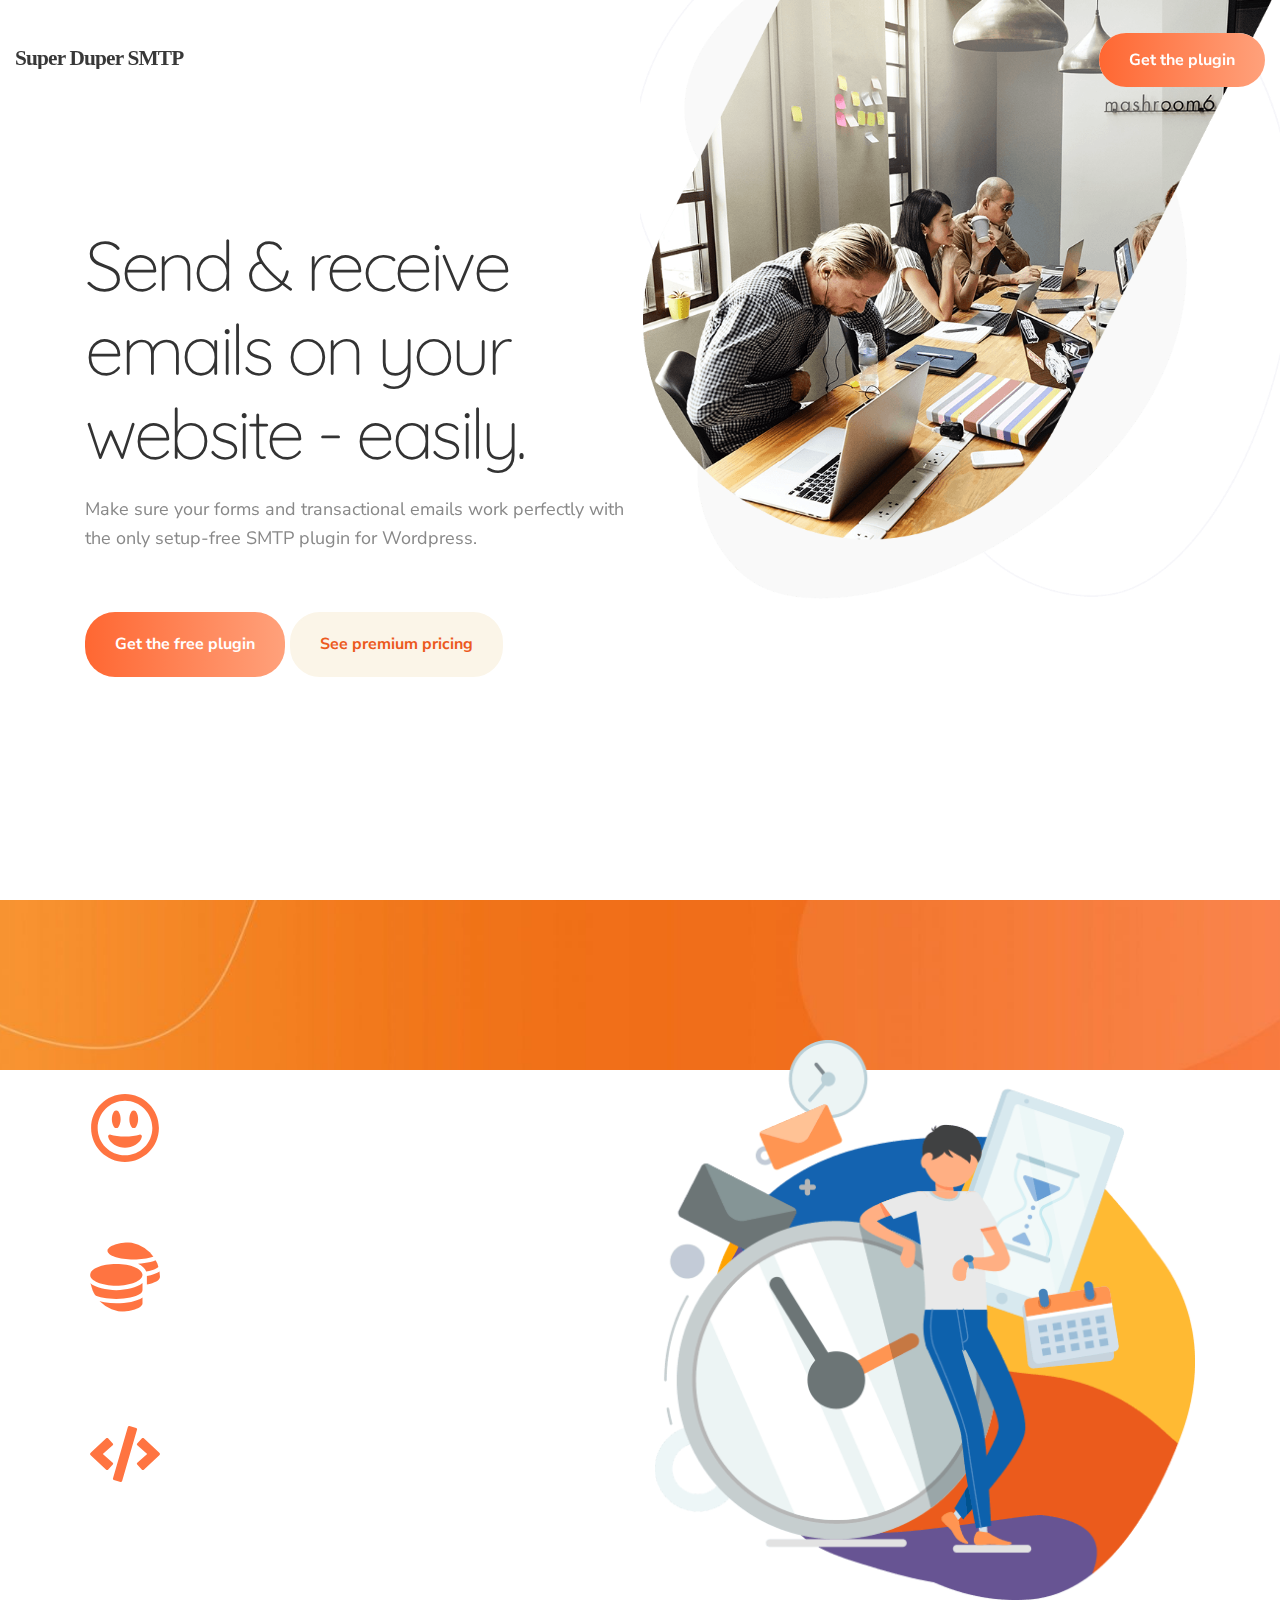
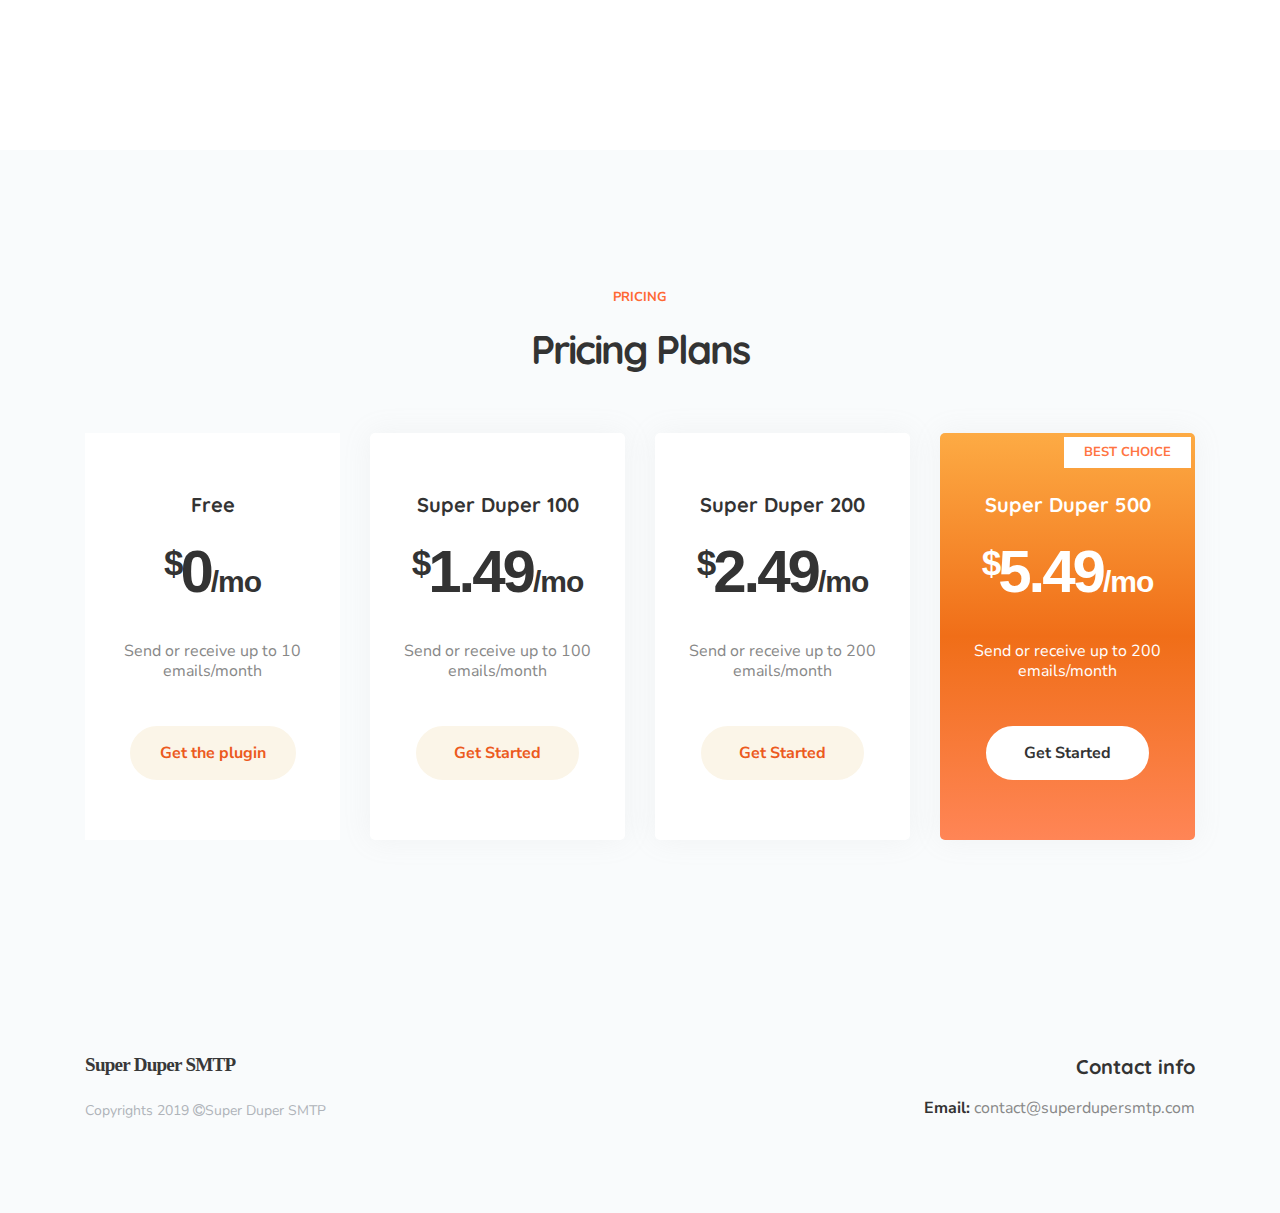
<file: index.html>
<!DOCTYPE html>
<html lang="en">
<meta http-equiv="content-type" content="text/html;charset=UTF-8" />

<head>
    <meta charset="utf-8">
    <title>Super Duper SMTP Wordpress Plugin</title>
    <meta name="description" content="A setup-free and easy to use Wordpress plugin to send email through SMTP.">
    <meta name="viewport" content="initial-scale=1.0" />
    <meta name="viewport"
        content="width=device-width, height=device-height, initial-scale=1, maximum-scale=1, minimum-scale=1, minimal-ui" />
    <meta name="theme-color" content="#056EB9" />
    <meta name="msapplication-navbutton-color" content="#056EB9" />
    <meta name="apple-mobile-web-app-status-bar-style" content="#056EB9" />
    <link rel="preconnect" href="https://fonts.gstatic.com/" crossorigin />
    <link data-optimized='2' rel='stylesheet' href='assets/css/a1198.css' />
    <link rel='dns-prefetch' href='http://fonts.googleapis.com/' />
    <link rel="stylesheet" href="assets/css/styles.css">
    <link rel="stylesheet" href="assets/css/custom.css">
    <link rel="canonical" href="index.html" />
</head>

<body
    class="page-template page-template-custom-page page-template-custom-page-php page page-id-1477 nt-shortcode-1.0 woocommerce-no-js color-style-2 nt-version-1.0  wpb-js-composer js-comp-ver-6.1 vc_responsive">
    <div id="nt-preloader" class="preloader">
        <div class="loader01"></div>
    </div>
    <div id="app">
        <div id="btn-to-top-wrap">
            <a id="btn-to-top" class="circled" href="javascript:void(0);" data-visible-offset="800"></a>
        </div>
        <main>
            <div class="nt-section">
                <div class="container-fluid pl-0 pr-0">
                    <div class="row no-gutters ">
                        <div class="nt-column col-sm-12">
                            <header id="top-bar" class="top-bar top-bar--dark nt-shortcode-header"
                                data-nav-anchor="true"
                                data-res-css="       #nt-logo.top-bar__logo.site-logo img { width:159px; } #nt-logo.top-bar__logo.site-logo img { height:45px; }  ">
                                <div class="top-bar__inner">
                                    <div class="container-fluid">
                                        <div class="row d-flex justify-content-between align-items-top no-gutters"><a
                                                href="#" id="nt-logo"
                                                class="top-bar__logo site-logo"><img
                                                    src="assets/img/logo.svg"
                                                    alt="Super Duper SMTP" class="img-fluid main-logo" /></a>
                                            <div id="top-bar__action" class="top-bar__action">
                                                <div
                                                    class="d-xl-flex flex-xl-row flex-xl-wrap align-items-xl-center">
                                                    <div class="top-bar__auth-btns">
                                                        <a
                                                        class="custom-btn custom-btn--medium custom-btn--style-1"
                                                        href="https://github.com/nandod1707/super-duper-smtp/archive/v1.0.zip">Get the plugin</a>
                                                    </div>
                                                </div>
                                            </div>
                                        </div>
                                    </div>
                                </div>
                            </header>
                        </div>
                    </div>
                </div>
            </div>
            <div class="nt-section">
                <div class="container-fluid pl-0 pr-0">
                    <div class="row no-gutters ">
                        <div class="nt-column col-sm-12">
                            <div id="start-screen"
                                class="start-screen start-screen--full-height start-screen--style-13">
                                <div class="start-screen__shapes d-none d-lg-block"><img
                                        src="assets/img/shape_1-8.png"
                                        class="img-shape" alt="shape_1-8.png"></div>
                                <div class="start-screen__content-container">
                                    <div class="start-screen__content__item align-items-center">
                                        <div class="container">
                                            <div class="row">
                                                <div class="col-12 col-md-10 col-lg-6">
                                                    <h1><span>Send & receive emails on your website - easily.</span></h1>
                                                    <p>Make sure your forms and transactional emails work perfectly with the only setup-free SMTP plugin for Wordpress.</p>
                                                    <div class="spacer py-2 py-sm-4"></div>
                                                    <a class="custom-btn custom-btn--big custom-btn--style-1"
                                                        href="https://github.com/nandod1707/super-duper-smtp/archive/v1.0.zip">Get the free plugin</a>
                                                    <a
                                                        class="custom-btn custom-btn--big custom-btn--style-2"
                                                        href="#pricing">See premium pricing</a>
                                                </div>
                                            </div>
                                        </div>
                                    </div>
                                </div>
                            </div>
                        </div>
                    </div>
                </div>
            </div>
            <div id="services" data-jarallax data-type="scroll" data-speed="0.2" data-img-position="50% 50%"
                data-img-size="cover" data-img-repeat="no-repeat"
                style="background-image: url(assets/img/base_bg_3.jpg);"
                class="nt-section section text-white nt-has-fill section--bg-img jarallax jarallax-bg jarallax-scroll">
                <div class="container">
                    <div class="row align-items-lg-center">
                        <div class="nt-column col-sm-12 col-lg-6 col-12">
                            <div class="feature feature--s1 text-center text-sm-left">
                                <div class="__inner">
                                    <div class="__item">
                                        <div class="row">
                                            <div class="col-12 col-sm-auto">
                                                <div class="mb-3 mb-sm-0">
                                                    <img src="assets/img/grin-alt-regular.svg" class="svgicon __ico icon-box icon-box--circled">
                                                </div>
                                            </div>
                                            <div class="col-12 col-sm">
                                                <h4 class="__title h3">Crazy easy</h4>
                                                <p>Just install and activate the plugin and you're good to go, no setup required.</p>
                                            </div>
                                        </div>
                                    </div>
                                    <div class="__item">
                                        <div class="row">
                                            <div class="col-12 col-sm-auto">
                                                <div class="mb-3 mb-sm-0">
                                                    <img src="assets/img/coins-solid.svg" class="svgicon __ico icon-box icon-box--circled">
                                                </div>
                                            </div>
                                            <div class="col-12 col-sm">
                                                <h4 class="__title h3">Start free</h4>
                                                <p>Our free plan lets your website send or receive up to 10 emails a month, start free and upgrade depending on your needs starting at $1.49/month.</p>
                                            </div>
                                        </div>
                                    </div>
                                    <div class="__item">
                                        <div class="row">
                                            <div class="col-12 col-sm-auto">
                                                <div class="mb-3 mb-sm-0">
                                                    <img src="assets/img/code-solid.svg" class="svgicon __ico icon-box icon-box--circled">
                                                </div>
                                            </div>
                                            <div class="col-12 col-sm">
                                                <h4 class="__title h3">For developers</h4>
                                                <p>Are you working on a Wordpress project? Integrating with Super Duper SMTP allows you to send unlimited emails while you're testing locally.</p>
                                            </div>
                                        </div>
                                    </div>
                                </div>
                            </div>
                        </div>
                        <div class="nt-column col-sm-12 col-lg-6 col-12 text-center text-lg-right">
                            <div class="spacer py-5 d-lg-none"></div>
                            <figure class="image-container js-tilt" data-tilt-speed="600" data-tilt-max="15"
                                data-tilt-perspective="700"><img class="img-fluid" width="547" height="567"
                                    src="assets/img/img_6.png"/></figure>
                        </div>
                    </div>
                </div>
            </div>
            <div id="pricing" class="nt-section section vc_custom_1558799729988 nt-has-fill">
                <div class="container">
                    <div class="row ">
                        <div class="nt-column col-sm-12">
                            <div class="section-heading  section-heading--center section-heading--dark ">
                                <h6 class="__subtitle">PRICING</h6>
                                <h2 class="__title">Pricing Plans</h2>
                            </div>
                            <div class="spacer py-6"></div>
                            <div class="row vc_custom_1557946753969 justify-content-md-start justify-content-sm-center">
                                <div class="nt-column col-sm-9 col-lg-3 col-md-6 col-12 d-sm-flex">
                                    <div class="pricing-table pricing-table--s1 __item pricing-997">
                                        <div class="__header">
                                            <div class="__title h4">Free</div>
                                            <div class="__price"><sup>$</sup>0<sub>/mo</sub></div>
                                        </div>
                                        <div class="__body pt-8 pb-9">
                                            <ul class="__desc-list">
                                                <li>Send or receive up to 10 emails/month</li>
                                            </ul>
                                        </div>
                                        <div class="__footer"><a
                                                class="custom-btn custom-btn--medium custom-btn--style-2" href="https://github.com/nandod1707/super-duper-smtp/archive/v1.0.zip"
                                                title="see-more-details">Get the plugin</a></div>
                                    </div>
                                </div>
                                <div class="nt-column col-sm-9 col-lg-3 col-md-6 col-12 d-sm-flex">
                                    <div
                                        class="pricing-table pricing-table--s1 __item __item--shadow __item--rounded pricing-477">
                                        <div class="__header">
                                            <div class="__title h4">Super Duper 100</div>
                                            <div class="__price"><sup>$</sup>1.49<sub>/mo</sub></div>
                                        </div>
                                        <div class="__body pt-8 pb-9">
                                            <ul class="__desc-list">
                                                <li>Send or receive up to 100 emails/month</li>
                                            </ul>
                                        </div>
                                        <div class="__footer"><a
                                                class="custom-btn custom-btn--medium custom-btn--style-2" href="https://secure.2checkout.com/checkout/buy?merchant=250327353196&tpl=one-column&prod=SD100&qty=1"
                                                target="_blank">&nbsp;&nbsp;Get Started&nbsp;&nbsp;</a></div>
                                    </div>
                                </div>
                                <div class="nt-column col-sm-9 col-lg-3 col-md-6 col-12 d-sm-flex">
                                    <div
                                        class="pricing-table pricing-table--s1 __item __item--shadow __item--rounded pricing-211">
                                        <div class="__header">
                                            <div class="__title h4">Super Duper 200</div>
                                            <div class="__price"><sup>$</sup>2.49<sub>/mo</sub></div>
                                        </div>
                                        <div class="__body pt-8 pb-9">
                                            <ul class="__desc-list">
                                                <li>Send or receive up to 200 emails/month</li>
                                            </ul>
                                        </div>
                                        <div class="__footer"><a
                                                class="custom-btn custom-btn--medium custom-btn--style-2" href="https://secure.2checkout.com/checkout/buy?merchant=250327353196&tpl=one-column&prod=SD200&qty=1"
                                                target="_blank">&nbsp;&nbsp;Get Started&nbsp;&nbsp;</a></div>
                                    </div>
                                </div>
                                <div class="nt-column col-sm-9 col-lg-3 col-md-6 col-12 d-sm-flex">
                                    <div
                                        class="pricing-table pricing-table--s1 __item __item--shadow __item--rounded pricing-455 __item--active">
                                        <div class="__header"><span class="__label">Best choice</span>
                                            <div class="__title h4">Super Duper 500</div>
                                            <div class="__price"><sup>$</sup>5.49<sub>/mo</sub></div>
                                        </div>
                                        <div class="__body pt-8 pb-9">
                                            <ul class="__desc-list">
                                                <li>Send or receive up to 200 emails/month</li>
                                            </ul>
                                        </div>
                                        <div class="__footer"><a
                                                class="custom-btn custom-btn--medium custom-btn--style-4" href="https://secure.2checkout.com/checkout/buy?merchant=250327353196&tpl=one-column&prod=SD500&qty=1"
                                                target="_blank">&nbsp;&nbsp;Get Started&nbsp;&nbsp;</a></div>
                                    </div>
                                </div>
                            </div>
                        </div>
                    </div>
                </div>
            </div>

            <div id="footer"
                class="nt-section pt-75 pb-75 footer footer--s5 footer--color-dark vc_custom_1558799830825 nt-has-fill">
                <div class="container">
                    <div class="row ">
                        <div class="z-index-2 nt-column col-sm-12 col-md-6 col-12">
                            <div class="wpb_single_image wpb_content_element vc_align_left">
                                <figure class="wpb_wrapper vc_figure">
                                    <div class="vc_single_image-wrapper   vc_box_border_grey"><img
                                            class="vc_single_image-img "
                                            src="assets/img/logo.svg"
                                            width="159" height="45" alt="logo_5" title="logo_5" /></div>
                                </figure>
                            </div>
                            <div class="spacer py-2"></div>
                            <div class="wpb_text_column wpb_content_element ">
                                <div class="wpb_wrapper">
                                    <div class="__copy">Copyrights 2019 <i class="fa fa-copyright"></i>Super Duper SMTP</div>
                                </div>
                            </div>
                        </div>
                        <div class="z-index-5 nt-column col-sm-12 col-md-6 col-12 text-right">
                            <div class="spacer py-4 d-lg-none"></div>
                            <h4 class="vc_custom_heading mt-0">Contact info</h4>
                            <div class="wpb_text_column wpb_content_element  vc_custom_1558791073424">
                                <div class="wpb_wrapper">
                                    <address class="footer__address footer__address--s3">
                                        <p class="address"><strong>Email:</strong> <span>contact@superdupersmtp.com</span>
                                        </p>
                                    </address>
                                </div>
                            </div>
                        </div>
                    </div>
                </div>
            </div>
        </main>
    </div>
        <!-- Global site tag (gtag.js) - Google Analytics -->
        <script async src="https://www.googletagmanager.com/gtag/js?id=UA-162766231-1"></script>
        <script>
        window.dataLayer = window.dataLayer || [];
        function gtag(){dataLayer.push(arguments);}
        gtag('js', new Date());
    
        gtag('config', 'UA-162766231-1');
    </script>
    <script>
        WebFontConfig = {
            google: {
                families: ['Nunito Sans:400,400i,700,700i,800,800i,900,900i:latin,latin-ext',
                    'Quicksand:300,400,700:latin,latin-ext', 'Caveat:400,700:latin,latin-ext'
                ]
            }
        };
    </script>
    <script id="litespeed-webfont-lib"
        src="./assets/js/webfontloader.min.js" async>
    </script>
    <script type="text/javascript">
        function setREVStartSize(e) {
            try {
                var pw = document.getElementById(e.c).parentNode.offsetWidth,
                    newh;
                pw = pw === 0 || isNaN(pw) ? window.innerWidth : pw;
                e.tabw = e.tabw === undefined ? 0 : parseInt(e.tabw);
                e.thumbw = e.thumbw === undefined ? 0 : parseInt(e.thumbw);
                e.tabh = e.tabh === undefined ? 0 : parseInt(e.tabh);
                e.thumbh = e.thumbh === undefined ? 0 : parseInt(e.thumbh);
                e.tabhide = e.tabhide === undefined ? 0 : parseInt(e.tabhide);
                e.thumbhide = e.thumbhide === undefined ? 0 : parseInt(e.thumbhide);
                e.mh = e.mh === undefined || e.mh == "" || e.mh === "auto" ? 0 : parseInt(e.mh, 0);
                if (e.layout === "fullscreen" || e.l === "fullscreen")
                    newh = Math.max(e.mh, window.innerHeight);
                else {
                    e.gw = Array.isArray(e.gw) ? e.gw : [e.gw];
                    for (var i in e.rl)
                        if (e.gw[i] === undefined || e.gw[i] === 0) e.gw[i] = e.gw[i - 1];
                    e.gh = e.el === undefined || e.el === "" || (Array.isArray(e.el) && e.el.length == 0) ? e.gh : e.el;
                    e.gh = Array.isArray(e.gh) ? e.gh : [e.gh];
                    for (var i in e.rl)
                        if (e.gh[i] === undefined || e.gh[i] === 0) e.gh[i] = e.gh[i - 1];
                    var nl = new Array(e.rl.length),
                        ix = 0,
                        sl;
                    e.tabw = e.tabhide >= pw ? 0 : e.tabw;
                    e.thumbw = e.thumbhide >= pw ? 0 : e.thumbw;
                    e.tabh = e.tabhide >= pw ? 0 : e.tabh;
                    e.thumbh = e.thumbhide >= pw ? 0 : e.thumbh;
                    for (var i in e.rl) nl[i] = e.rl[i] < window.innerWidth ? 0 : e.rl[i];
                    sl = nl[0];
                    for (var i in nl)
                        if (sl > nl[i] && nl[i] > 0) {
                            sl = nl[i];
                            ix = i;
                        }
                    var m = pw > (e.gw[ix] + e.tabw + e.thumbw) ? 1 : (pw - (e.tabw + e.thumbw)) / (e.gw[ix]);
                    newh = (e.type === "carousel" && e.justify === "true" ? e.gh[ix] : (e.gh[ix] * m)) + (e.tabh + e
                        .thumbh);
                }
                if (window.rs_init_css === undefined) window.rs_init_css = document.head.appendChild(document
                    .createElement("style"));
                document.getElementById(e.c).height = newh;
                window.rs_init_css.innerHTML += "#" + e.c + "_wrapper { height: " + newh + "px }";
            } catch (e) {
                console.log("Failure at Presize of Slider:" + e)
            }
        };
    </script>
    <script type='text/javascript' src='assets/js/jquery.js'></script>
    <script data-cfasync="false" src="assets/js/email-decode.min.js"></script>
    <script src="assets/js/c30a9.js"></script>
    <script src="assets/js/scripts.js"></script>
</body>

</html>
</file>
